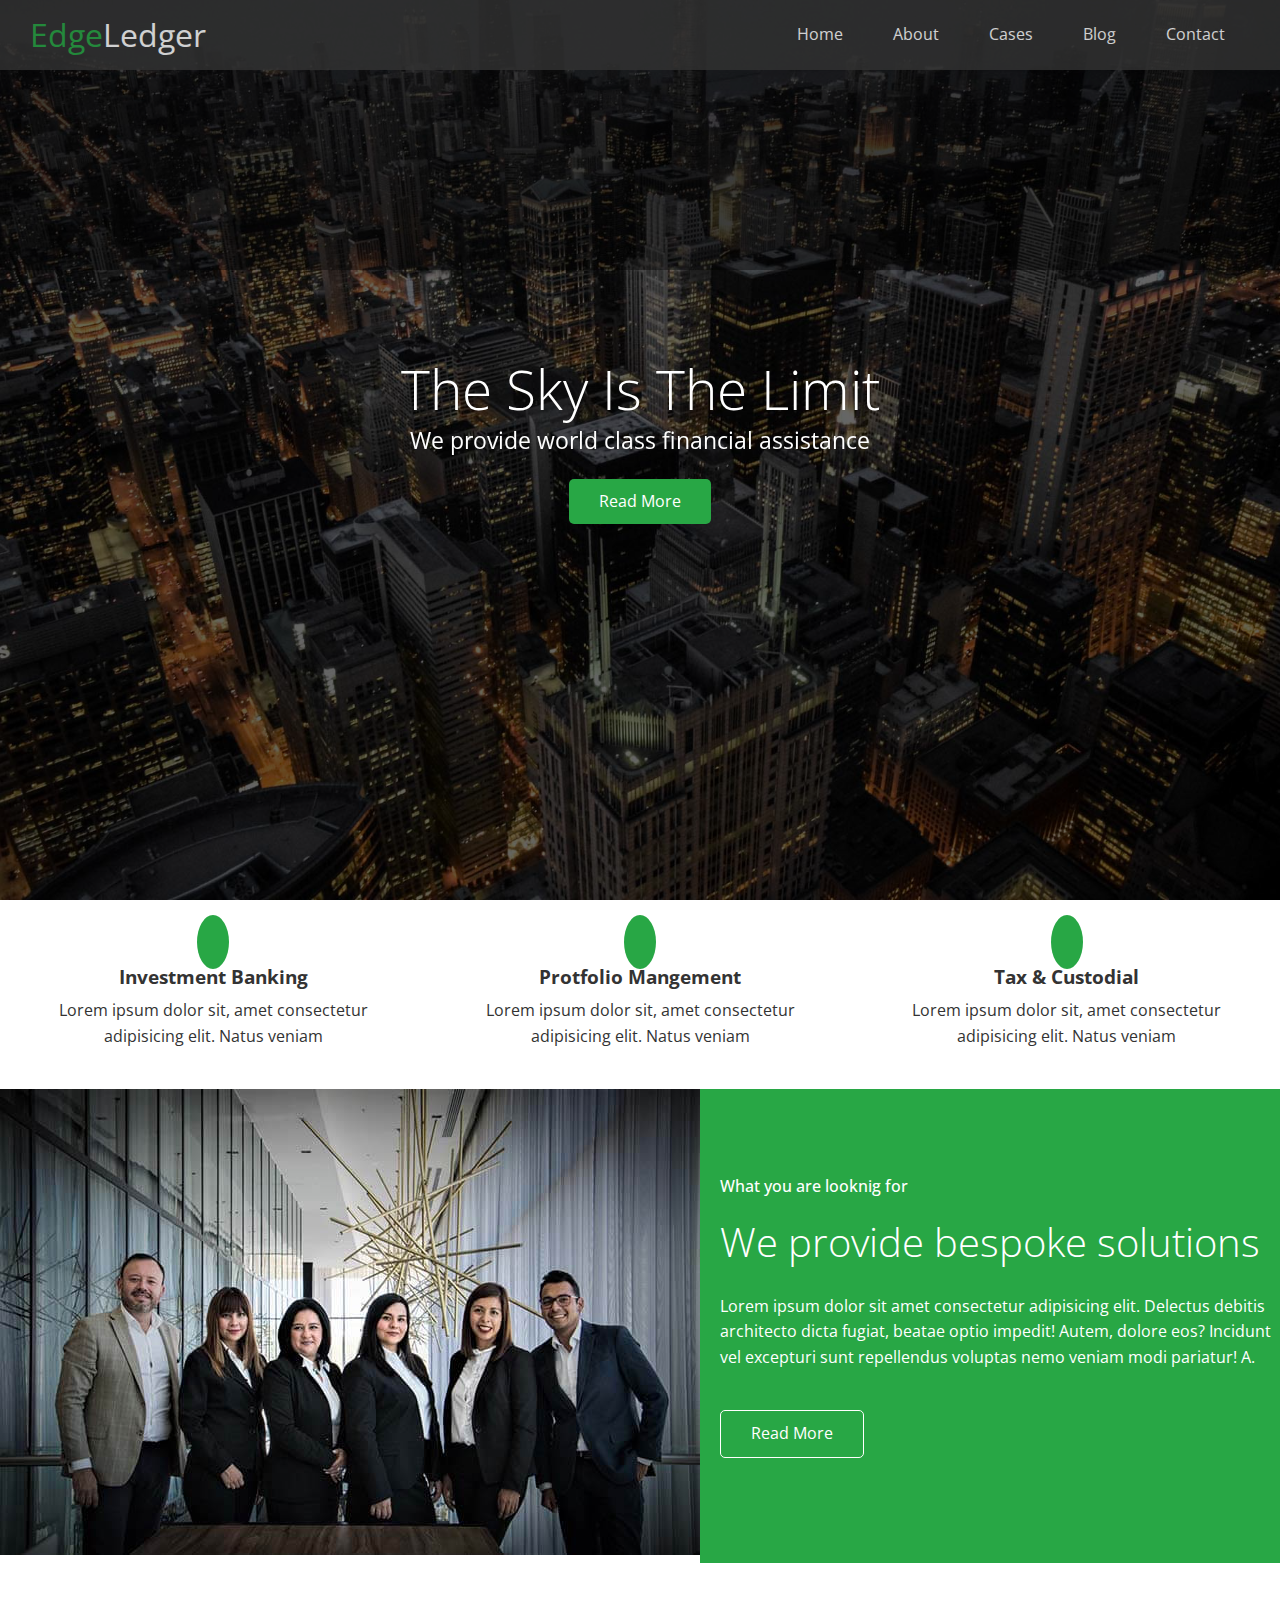
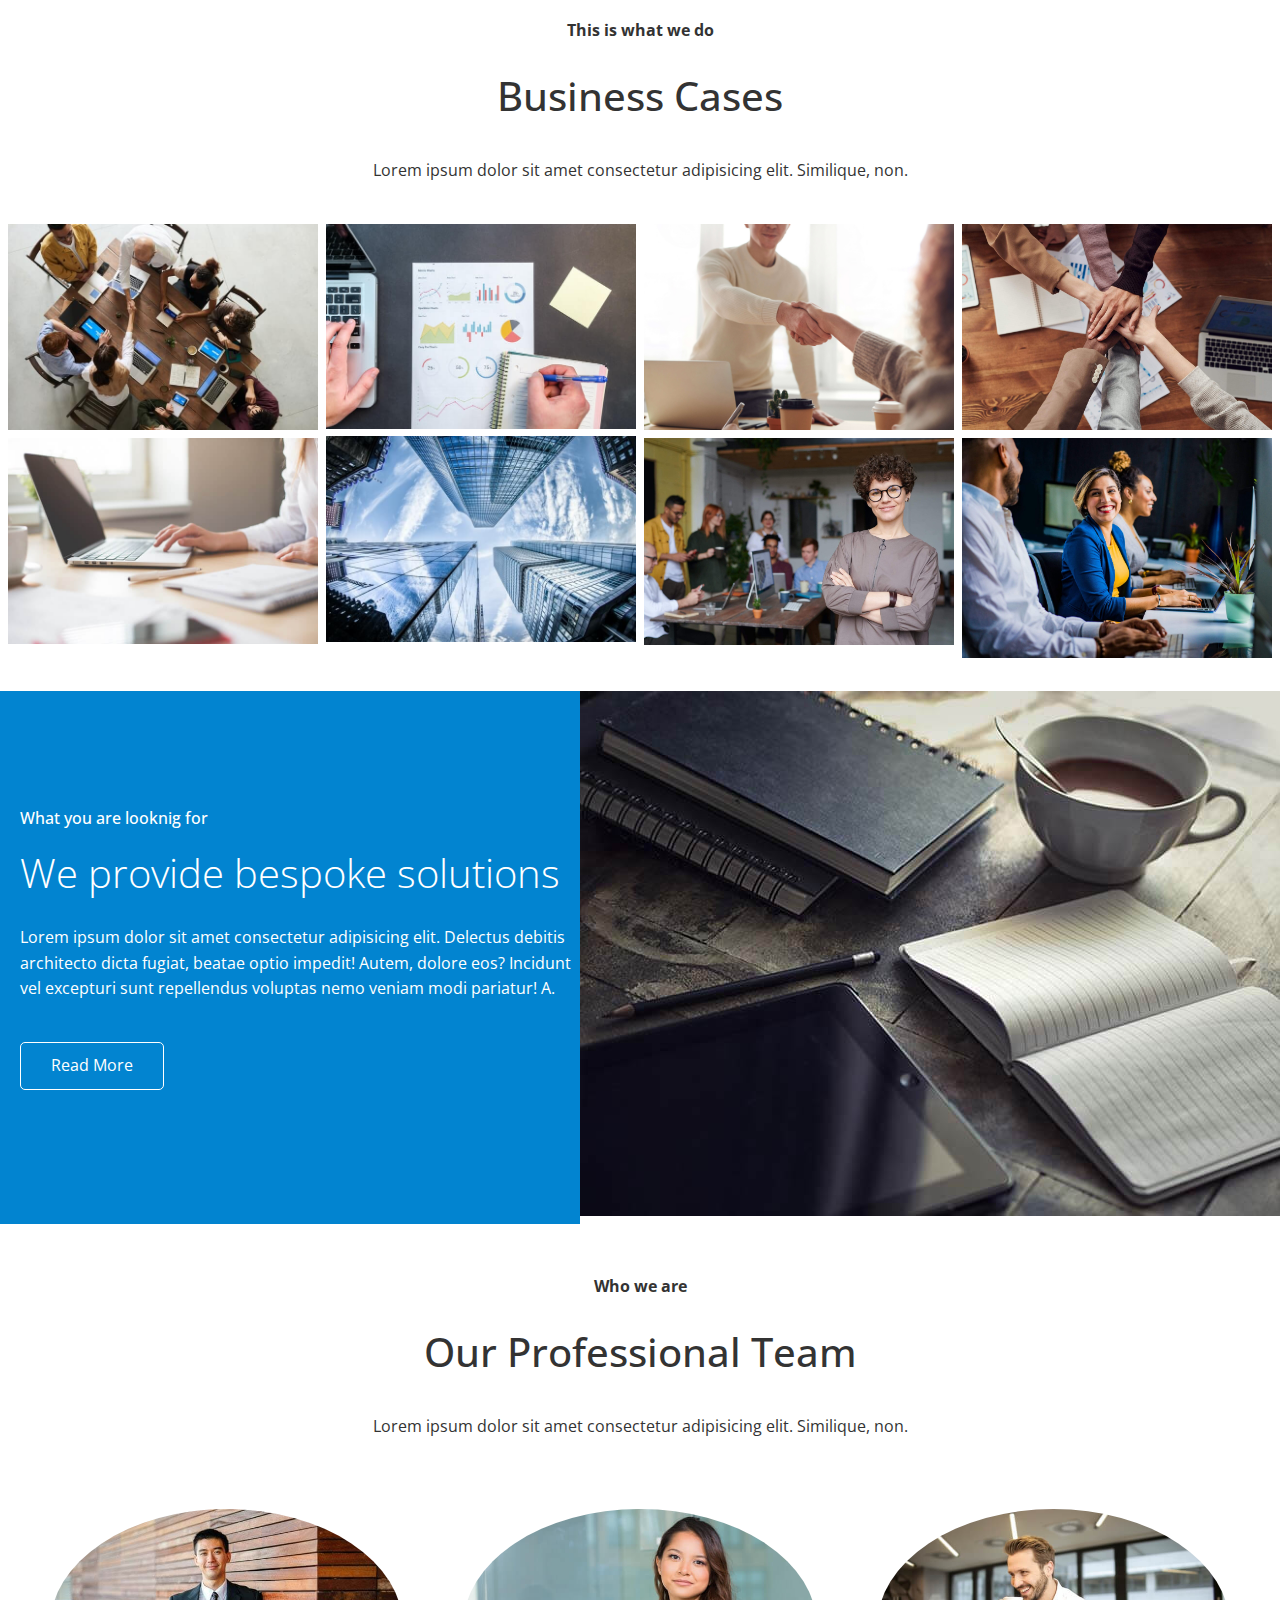
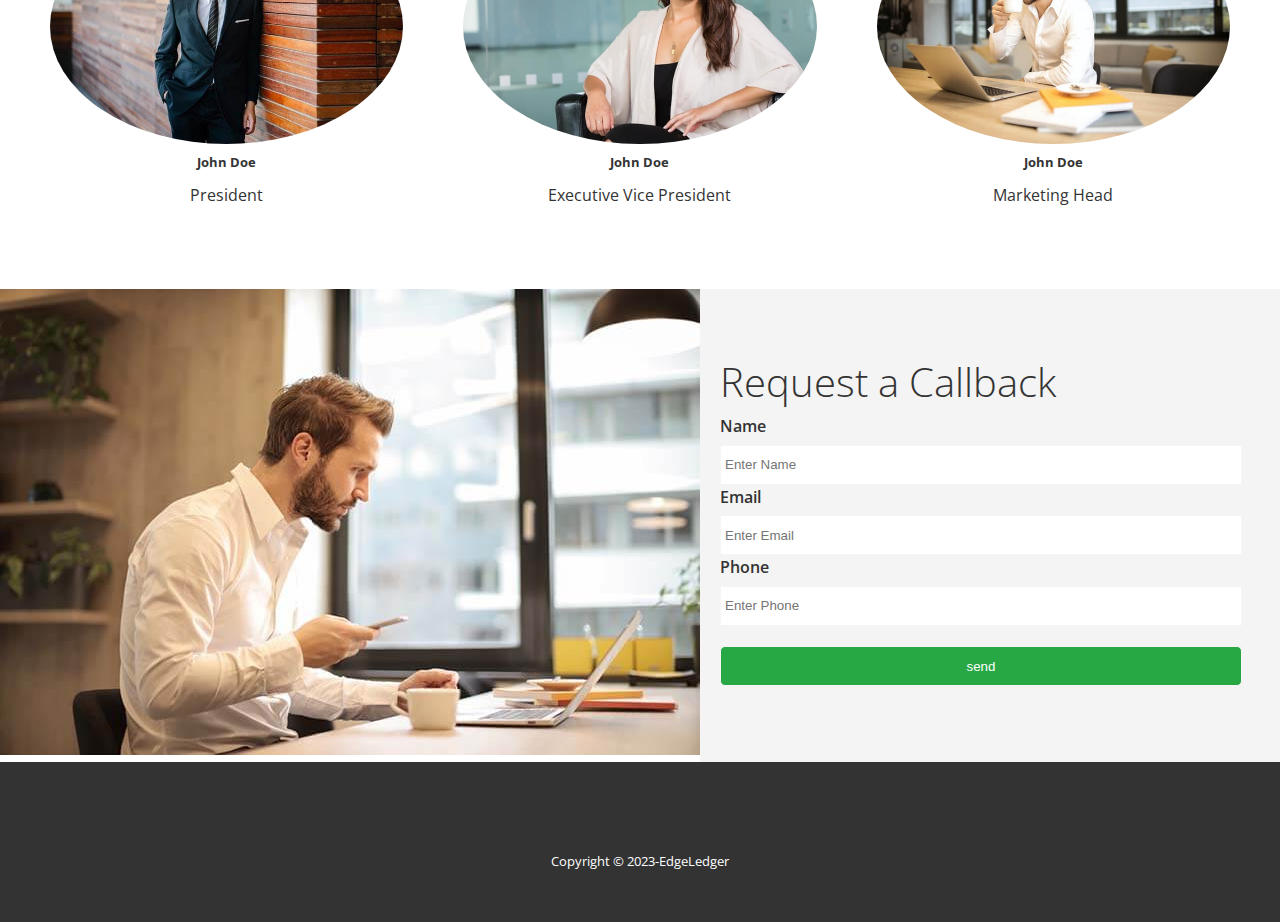
<file: index.html>
<!DOCTYPE html>
<html lang="en">
<head>
  <meta charset="UTF-8">
  <meta http-equiv="X-UA-Compatible" content="IE=edge">
  <meta name="viewport" content="width=device-width, initial-scale=1.0">
  <link rel="stylesheet" href="https://cdnjs.cloudflare.com/ajax/libs/font-awesome/6.3.0/css/all.min.css" integrity="sha512-SzlrxWUlpfuzQ+pcUCosxcglQRNAq/DZjVsC0lE40xsADsfeQoEypE+enwcOiGjk/bSuGGKHEyjSoQ1zVisanQ==" crossorigin="anonymous" referrerpolicy="no-referrer" />
  <link rel="stylesheet" href="./css/utilities.css">
  <link rel="stylesheet" href="./css/style.css">
  <link rel="shortcut icon" href="./image_resources/favicon.ico" type="image/x-icon">
  <title>Welcome to EdgeLedger</title>
 
  </style>
</head>
<body>
  <header class="hero ">
    <div  id="navbar" class="navbar top">
      <h1 class="logo">
      <span class="text-primary"> <i class="fas fa-book-open"></i> Edge</span>Ledger
      </h1>
      <nav>
        <ul>
          <li><a href="#home">Home</a></li>
          <li><a href="#about">About</a></li>
          <li><a href="#cases">Cases</a></li>
          <li><a href="./blog.html">Blog</a></li>
          <li><a href="#contact">Contact</a></li>
        </ul>
      </nav>
    </div>
    <div class="content">
      <h1>The Sky Is The Limit</h1>
      <p>We provide world class financial assistance</p>
      <a class="btn" href="./post.html"><i class="fas fa-chevron-right"></i> Read More</a>
    </div>
  </header>
  <main>
  <section class="about">
    <div class="sec-1-div boxes">
      <div class="box">
        <i class="fa-solid fa-building-columns fa-2x"></i>
        <h3>Investment Banking</h3>
        <p>Lorem ipsum dolor sit, amet consectetur adipisicing elit. Natus veniam </p>
      </div>
      <div class="box">
        <i class="fa-solid fa-book-open-reader fa-2x"></i>
        <h3>Protfolio Mangement</h3>
        <p>Lorem ipsum dolor sit, amet consectetur adipisicing elit. Natus veniam </p>
      </div>
      <div class="box">
        <i class="fa-solid fa-pencil fa-2x"></i>
        <h3>Tax & Custodial</h3>
        <p>Lorem ipsum dolor sit, amet consectetur adipisicing elit. Natus veniam </p>
      </div>
    </div>
  </section>
  <section class="flex-columns">
    <div class="row">
      <div class="culumn">
    <div class="column-1">
      <img src="./image_resources/home/people.jpg" alt="people">
    </div>
  </div>
    <div class="column">
      <div class="column-2 bg-primary">
      <h4>What you are looknig for</h4>
      <h2>We provide bespoke solutions</h2>
        <p>Lorem ipsum dolor sit amet consectetur adipisicing elit. Delectus debitis architecto dicta fugiat, beatae optio impedit! Autem, dolore eos? Incidunt vel excepturi sunt repellendus voluptas nemo veniam modi pariatur! A.</p>
        <a class="btn btn-outline" href="./blog.html"><i class="fas fa-chevron-right"></i> Read More</a>
    </div>
  </div>
  </div>
  </section>
  <sections id="cases" class="cases flex-grid section-padding">
    <header class="section-header">
      <h4>This is what we do</h4>
      <h2>Business Cases</h2>
      <p>Lorem ipsum dolor sit amet consectetur adipisicing elit. Similique, non.</p>
    </header>
    <div class="row">
      <div class="column">
        <img src="./image_resources/cases/cases1.jpg">
        <img src="./image_resources/cases/cases2.jpg">

      </div>
      <div class="column">
        <img src="./image_resources/cases/cases3.jpg">
        <img src="./image_resources/cases/cases4.jpg">

      </div>
      <div class="column">
        <img src="./image_resources/cases/cases5.jpg">
        <img src="./image_resources/cases/cases6.jpg">

      </div>
      <div class="column">
        <img src="./image_resources/cases/cases7.jpg">
        <img src="./image_resources/cases/cases8.jpg">

      </div>
    </div>
  </sections>
  <section class=" blog flex-columns ">
    <div class="row ">
    <div class="column">
      <div class="column-2 bg-secondary">
      <h4>What you are looknig for</h4>
      <h2>We provide bespoke solutions</h2>
        <p>Lorem ipsum dolor sit amet consectetur adipisicing elit. Delectus debitis architecto dicta fugiat, beatae optio impedit! Autem, dolore eos? Incidunt vel excepturi sunt repellendus voluptas nemo veniam modi pariatur! A.</p>
        <a class="btn btn-outline" href="./blog.html"> <i class="fas fa-chevron-right"></i> Read More</a>
    </div>
  </div>
  <div class="culumn">
    <div class="column-1">
      <img src="./image_resources/home/blog.jpg" alt="people">
    </div>
  </div>
  </div>
  </section>
  <section id="team" class="team section-padding">
    <header class="section-header">
      <h4>Who we are</h4>
      <h2>Our Professional Team</h2>
      <p>Lorem ipsum dolor sit amet consectetur adipisicing elit. Similique, non.</p>
    </header>
    <div class=" boxes">
      <div class="box">
        <img src="./image_resources/team/person1.jpg">
        <h5>John Doe</h5>
       <p>President</p>
      </div>
      <div class="box">
        <img src="./image_resources/team/person2.jpg">
        <h5>John Doe</h5>
       <p>Executive Vice President </p>
      </div>
      <div class="box">
        <img src="./image_resources/team/person3.jpg">
        <h5>John Doe</h5>
       <p>Marketing Head</p>
      </div>
    </div>
  </section>
  <section id="contact" class=" contact flex-columns">
    <div class="row">
      <div class="culumn">
    <div class="column-1">
      <img src="./image_resources/home/contact.jpg" alt="people">
    </div>
  </div>
    <div class="column">
      <div class="column-2 bg-light">
      <h2>Request a Callback</h2>
      <form  action="" class="form">
        <div class="form-control">
        <label for="name">Name</label>
        <input type="text" id="name" name="name" placeholder="Enter Name">
        <label for="email">Email</label>
        <input type="email" id="email" name="email"  placeholder="Enter Email" >
        <label for="phone">Phone</label>
        <input type="text" id="phone" name="phone"  placeholder="Enter Phone">
        <input type="submit" value="send" id="submit" class="btn">
      </form>
    </div>
    </div>
  </div>
  </div>
  </section>
 </main>
 <footer id="main-footer" class="main-footer bg-dark">
  <div class="footer">
  <div class="icons">
    <i class="fa-brands fa-facebook"><a href="#"></a></i>
    <i class="fa-brands fa-twitter"><a href="#"></a></i>
    <i class="fa-brands fa-youtube"><a href="#"></a></i>
    <i class="fa-brands fa-linkedin"><a href="#"></a></i>
  </div>
  <div class="copyright">
    <p>Copyright &COPY; 2023-EdgeLedger</p>
  </div>
  </div>
 </footer>
 <script
  src="https://code.jquery.com/jquery-3.6.3.js"
  integrity="sha256-nQLuAZGRRcILA+6dMBOvcRh5Pe310sBpanc6+QBmyVM="
  crossorigin="anonymous"></script>
 <script>
  const navbar =document.getElementById('navbar');
  let scrolled =false; 
 
  window.onscroll= function(){
    if(window.pageYOffset>100){
      navbar.classList.remove('top');
      if(!scrolled){
    navbar.style.transform= 'translasteY(-70px)';
  }
  setTimeout(function(){
    navbar.style.transform= 'translasteY(0)';
    scrolled=true;
  },200)
    }
    else {
      navbar.classList.add('top');
      scrolled=false;
    }
  }

 </script>
</body>
</html>
</file>
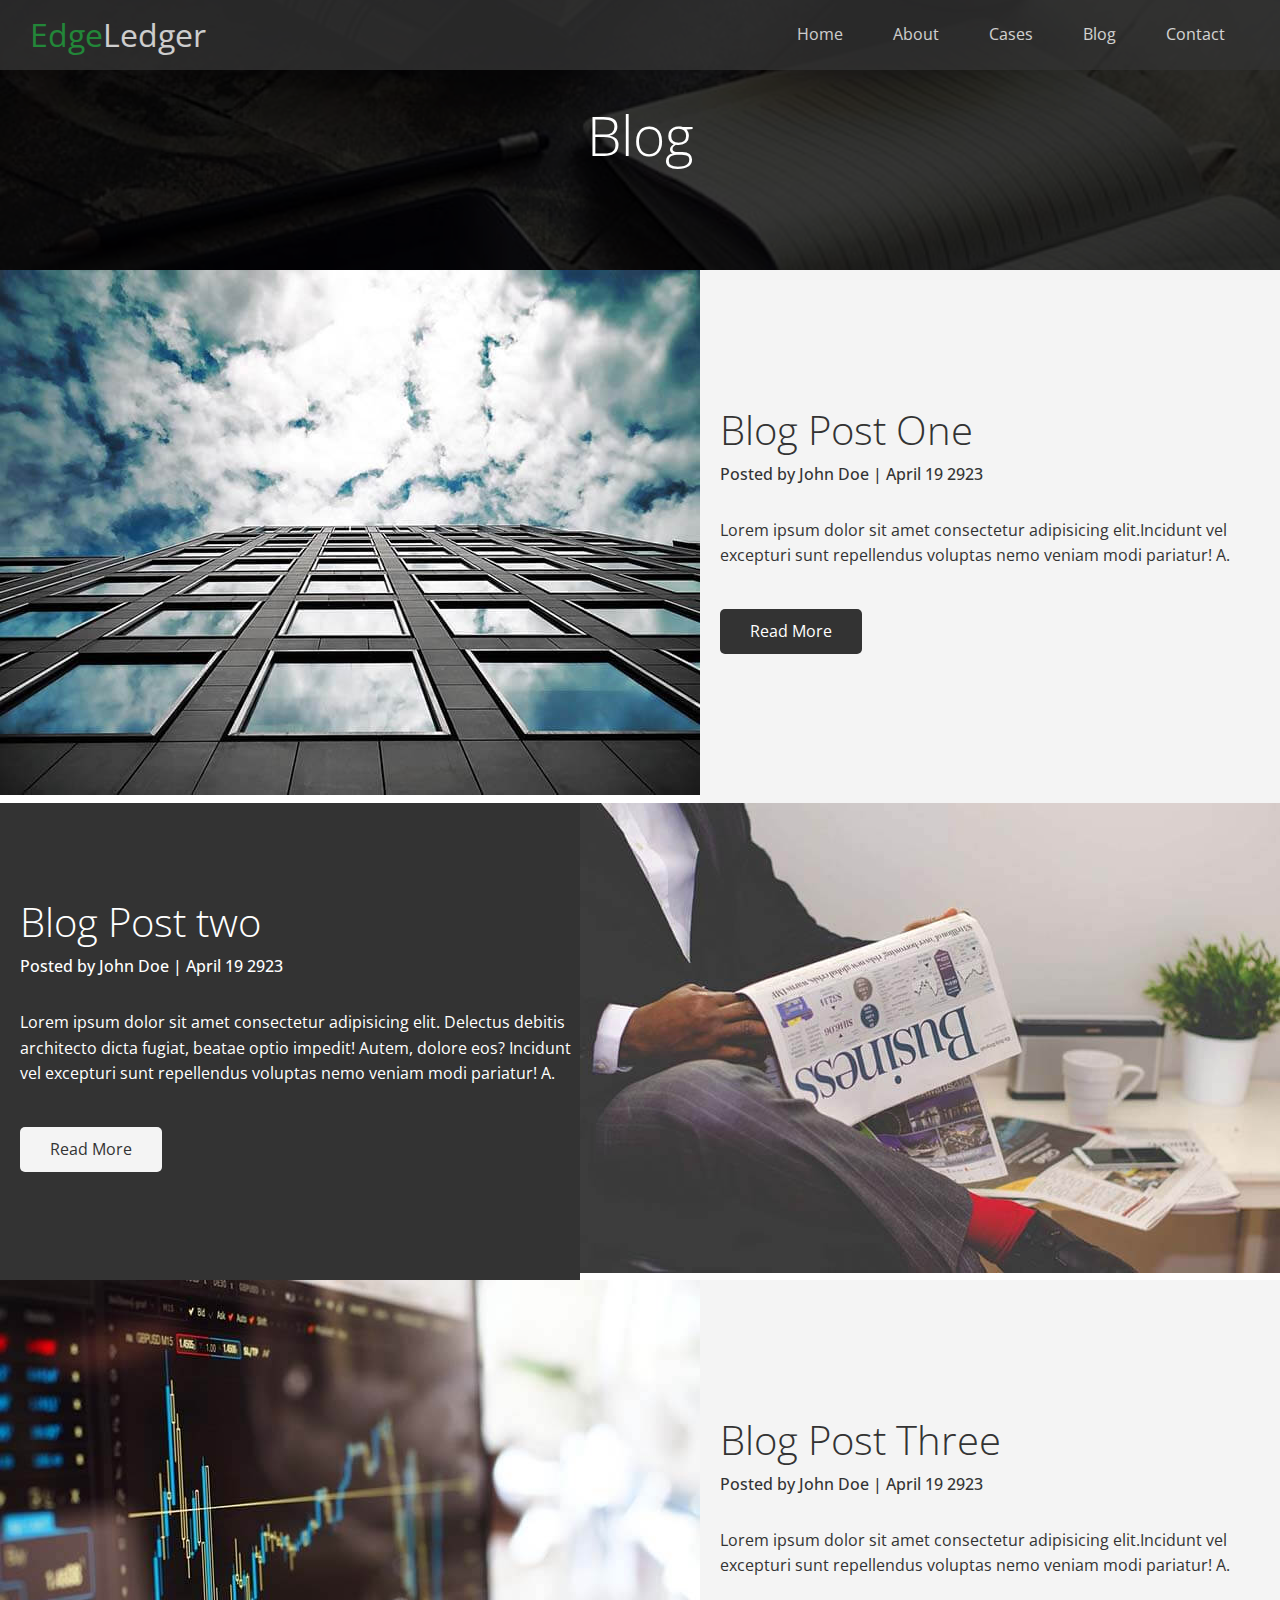
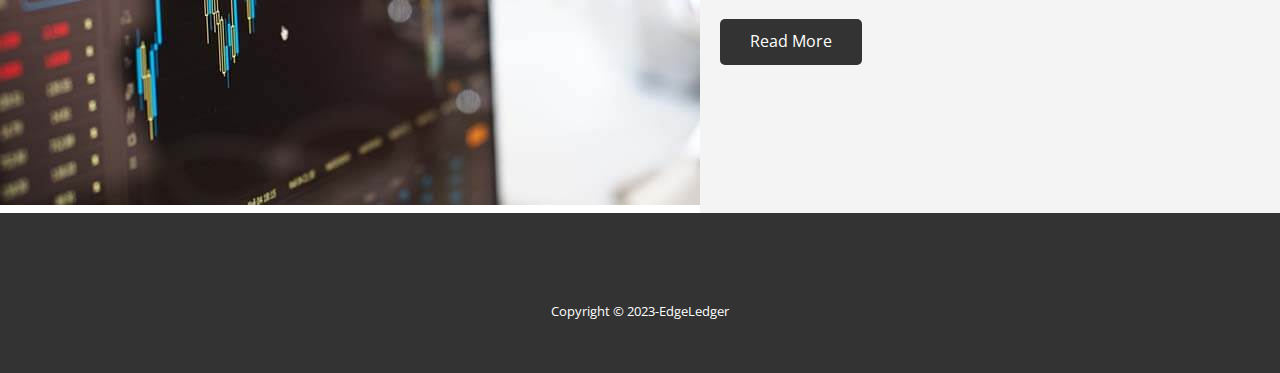
<file: blog.html>
<!DOCTYPE html>
<html lang="en">
<head>
  <meta charset="UTF-8">
  <meta http-equiv="X-UA-Compatible" content="IE=edge">
  <meta name="viewport" content="width=device-width, initial-scale=1.0">
  <link rel="stylesheet" href="https://cdnjs.cloudflare.com/ajax/libs/font-awesome/6.3.0/css/all.min.css" integrity="sha512-SzlrxWUlpfuzQ+pcUCosxcglQRNAq/DZjVsC0lE40xsADsfeQoEypE+enwcOiGjk/bSuGGKHEyjSoQ1zVisanQ==" crossorigin="anonymous" referrerpolicy="no-referrer" />
  <link rel="stylesheet" href="./css/utilities.css">
  <link rel="stylesheet" href="./css/style.css">
  <link rel="shortcut icon" href="./image_resources/favicon.ico" type="image/x-icon">
  <title>Welcome to EdgeLedger</title>
 
  </style>
</head>
<body>
  <header id="blog" class=" blog">
    <div  id="navbar" class="navbar">
      <h1 class="logo">
      <span class="text-primary"> <i class="fas fa-book-open"></i> Edge</span>Ledger
      </h1>
      <nav>
        <ul>
          <li><a href="index.html#home">Home</a></li>
          <li><a href="index.html#about">About</a></li>
          <li><a href="index.html#cases">Cases</a></li>
          <li><a href="index.html#Blog">Blog</a></li>
          <li><a href="index.html#contact">Contact</a></li>
        </ul>
      </nav>
    </div>
    <div class="content blog">
      <h1>Blog</h1>
     </div>
  </header>
  <main id="blog-main" class="main-blog">
    <section class="flex-columns">
      <div class="row">
        <div class="culumn">
      <div class="column-1">
        <img src="./image_resources/blog/blog1.jpg" alt="people">
      </div>
    </div>
      <div class="column">
        <div class="column-2 bg-light">
        <h2>Blog Post One</h2>
        <h4><i class="fas fa-user"></i> Posted by John Doe | April 19 2923</h4>
          <p>Lorem ipsum dolor sit amet consectetur adipisicing elit.Incidunt vel excepturi sunt repellendus voluptas nemo veniam modi pariatur! A.</p>
          <a class="btn btn-dark" href="post.html"> Read More</a>
      </div>
    </div>
    </div>
    </section>
    <section class=" blog flex-columns ">
      <div class="row ">
      <div class="column">
        <div class="column-2 bg-dark">
        <h2>Blog Post two</h2>
        <h4><i class="fas fa-user"></i> Posted by John Doe | April 19 2923</h4>
          <p>Lorem ipsum dolor sit amet consectetur adipisicing elit. Delectus debitis architecto dicta fugiat, beatae optio impedit! Autem, dolore eos? Incidunt vel excepturi sunt repellendus voluptas nemo veniam modi pariatur! A.</p>
          <a class="btn btn-light" href="post.html"><i class="fas fa-chevron-right"></i> Read More</a>
      </div>
    </div>
    <div class="culumn">
      <div class="column-1">
        <img src="./image_resources/blog/blog2.jpg" alt="people">
      </div>
    </div>
    </div>
    </section>
    <section class="flex-columns">
      <div class="row">
        <div class="culumn">
      <div class="column-1">
        <img src="./image_resources/blog/blog3.jpg" alt="people">
      </div>
    </div>
      <div class="column">
        <div class="column-2 bg-light">
        <h2>Blog Post Three</h2>
        <h4><i class="fas fa-user"></i> Posted by John Doe | April 19 2923</h4>
          <p>Lorem ipsum dolor sit amet consectetur adipisicing elit.Incidunt vel excepturi sunt repellendus voluptas nemo veniam modi pariatur! A.</p>
          <a class="btn btn-dark" href="post.html"> Read More</a>
      </div>
    </div>
    </div>
    </section>
  </main>
  
 <footer id="main-footer" class="main-footer bg-dark">
  <div class="footer">
  <div class="icons">
    <i class="fa-brands fa-facebook"><a href="#"></a></i>
    <i class="fa-brands fa-twitter"><a href="#"></a></i>
    <i class="fa-brands fa-youtube"><a href="#"></a></i>
    <i class="fa-brands fa-linkedin"><a href="#"></a></i>
  </div>
  <div class="copyright">
    <p>Copyright &COPY; 2023-EdgeLedger</p>
  </div>
  </div>
 </footer>
</body>
</html>
</file>
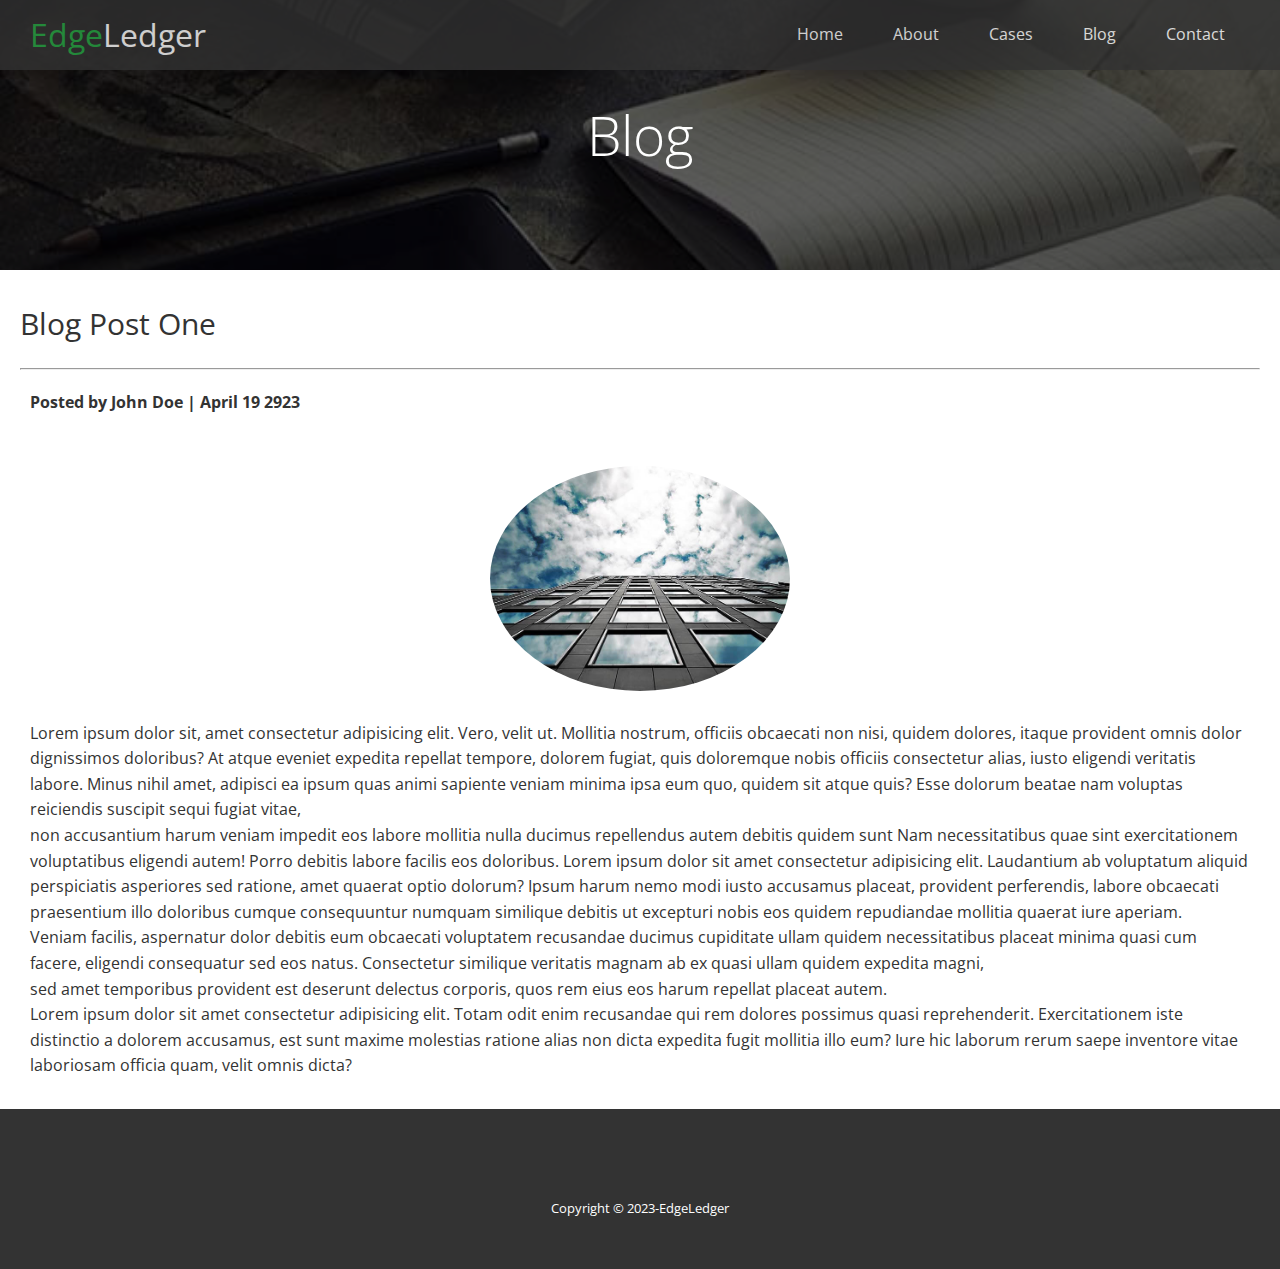
<file: post.html>
<!DOCTYPE html>
<html lang="en">
<head>
  <meta charset="UTF-8">
  <meta http-equiv="X-UA-Compatible" content="IE=edge">
  <meta name="viewport" content="width=device-width, initial-scale=1.0">
  <link rel="stylesheet" href="https://cdnjs.cloudflare.com/ajax/libs/font-awesome/6.3.0/css/all.min.css" integrity="sha512-SzlrxWUlpfuzQ+pcUCosxcglQRNAq/DZjVsC0lE40xsADsfeQoEypE+enwcOiGjk/bSuGGKHEyjSoQ1zVisanQ==" crossorigin="anonymous" referrerpolicy="no-referrer" />
  <link rel="stylesheet" href="./css/utilities.css">
  <link rel="stylesheet" href="./css/style.css">
  <link rel="shortcut icon" href="./image_resources/favicon.ico" type="image/x-icon">
  <title>Welcome to EdgeLedger</title>
 
  </style>
</head>
<body>
  <header id="blog" class=" blog">
    <div  id="navbar" class="navbar">
      <h1 class="logo">
      <span class="text-primary"> <i class="fas fa-book-open"></i> Edge</span>Ledger
      </h1>
      <nav>
        <ul>
          <li><a href="index.html#home">Home</a></li>
          <li><a href="index.html#about">About</a></li>
          <li><a href="index.html#cases">Cases</a></li>
          <li><a href="index.html#Blog">Blog</a></li>
          <li><a href="index.html#contact">Contact</a></li>
        </ul>
      </nav>
    </div>
    <div class="content blog">
      <h1>Blog</h1>
     </div>
  </header>
  <main id="main-post">
    <div class="post">
    <h2>Blog Post One</h2>
    <hr >
    <h4><i class="fas fa-user"></i> Posted by John Doe | April 19 2923</h4>
  </div>
  <div class="the-post">
    <img src="./image_resources/blog/blog1.jpg">
    <p>Lorem ipsum dolor sit, amet consectetur adipisicing elit. Vero, velit ut. Mollitia nostrum, officiis obcaecati non nisi, quidem dolores, itaque provident omnis dolor dignissimos doloribus? At atque eveniet expedita repellat tempore, dolorem fugiat, quis doloremque nobis officiis consectetur alias, iusto eligendi veritatis labore. Minus nihil amet, adipisci ea ipsum quas animi sapiente veniam minima ipsa eum quo, quidem sit atque quis? Esse dolorum beatae nam voluptas reiciendis suscipit sequi fugiat vitae,<br> non accusantium harum veniam impedit eos labore mollitia nulla ducimus repellendus autem debitis quidem sunt Nam necessitatibus quae sint exercitationem voluptatibus eligendi autem! Porro debitis labore facilis eos doloribus. Lorem ipsum dolor sit amet consectetur adipisicing elit. Laudantium ab voluptatum aliquid perspiciatis asperiores sed ratione, amet quaerat optio dolorum? Ipsum harum nemo modi iusto accusamus placeat, provident perferendis, labore obcaecati praesentium illo doloribus cumque consequuntur numquam similique debitis ut excepturi nobis eos quidem repudiandae mollitia quaerat iure aperiam.<br> Veniam facilis, aspernatur dolor debitis eum obcaecati voluptatem recusandae ducimus cupiditate ullam quidem necessitatibus placeat minima quasi cum facere, eligendi consequatur sed eos natus. Consectetur similique veritatis magnam ab ex quasi ullam quidem expedita magni,<br> sed amet temporibus provident est deserunt delectus corporis, quos rem eius eos harum repellat placeat autem.<br> Lorem ipsum dolor sit amet consectetur adipisicing elit. Totam odit enim recusandae qui rem dolores possimus quasi reprehenderit. Exercitationem iste distinctio a dolorem accusamus, est sunt maxime molestias ratione alias non dicta expedita fugit mollitia illo eum? Iure hic laborum rerum saepe inventore vitae laboriosam officia quam, velit omnis dicta?</p>
  </div>
  </main>
 <footer id="main-footer" class="main-footer bg-dark">
  <div class="footer">
  <div class="icons">
    <i class="fa-brands fa-facebook"><a href="#"></a></i>
    <i class="fa-brands fa-twitter"><a href="#"></a></i>
    <i class="fa-brands fa-youtube"><a href="#"></a></i>
    <i class="fa-brands fa-linkedin"><a href="#"></a></i>
  </div>
  <div class="copyright">
    <p>Copyright &COPY; 2023-EdgeLedger</p>
  </div>
  </div>
 </footer>
</body>
</html>
</file>
<file: css/utilities.css>
.text-primary{
  color: #28a745;
}
.text-secandery{
  color: #0284d0;
}
.btn{
  cursor: pointer;
  display: inline-block;
  color: #fff;
  background-color: #28a745 ;
  margin: 20px;
  border:none;
  border-radius: 5px;
  padding: 10px 30px ;
  /*padding-left: 15px;
  padding-right: 15px;*/
}
.btn:hover{
  opacity: 0.8;
}
.btn-primary,.bg-primary{
  background-color:  #28a745;
  color: #fff;
}

.btn-secondary, .bg-secondary{
  background-color: #0284d0;
  color: #fff;
}

.btn-dark, .bg-dark{
  background-color: #333;
  color: #fff;
}
.btn-light , .bg-light{
  background-color:#f4f4f4;
  color: #333;
}
.boxes{
  display: flex;
  text-align: center;
  align-items: center;
  justify-content: center;
  height: 100%;
}
.box{
  padding:20px;
}

.flex-columns .row{
display: flex;
flex-wrap: wrap;
width: 100%;
}
.flex-columns .column{
  display: flex;
  flex-direction: column;
  flex-basis: 100%;
  flex: 1;
}
.flex-columns .column .column-1,
.flex-columns .column .column-2{
  height: 100%;
}
.flex-columns img{
  width: 100%;
  height: 100%;
  object-fit: cover;
 
}
.flex-columns .column-2{
  display: flex;
  flex-direction: column;
  align-items: flex-start;
  justify-content: center;

}
.btn-outline{
  background: transparent;
  border: 1px #fff solid;
}

.flex-columns .column-2 h4,h2{
  margin-left: 20px;
  font-weight: 500;
}
.flex-columns .column-2 h2{
  font-size: 40px;
}
.flex-columns .column-2 p{
  margin-left: 20px;
}
.section-header{
  padding :30px;
  display: flex;
  flex-direction: column;
  align-items: center;
  justify-content: center;
  text-align: center;
}
.section-header h2{
  font-size: 40px;
  margin: 20px 0;
}

.section-padding{
  padding: 20px 20px 40px;
}
.flex-grid .row{
  display: flex;
  flex-wrap: wrap;
  padding: 0 4px;
}
.flex-grid .column{
  flex:25%;
  max-width: 25%;
  padding: 0 4px;
}
</file>
<file: css/style.css>
@import url('https://fonts.googleapis.com/css2?family=Open+Sans:wght@300;400&display=swap');

*{
  box-sizing: border-box;
  padding: 0;
  margin: 0;
}
body{
  font-family:'Open Sans', sans-serif;
  background: #fff;
  color: #333;
  line-height: 1.6;
}
ul{
  list-style: none;
}
a{
  color: #333;
  text-decoration: none;
}
h1,h3{
  font-weight: 300;
  line-height: 1.2;
}
p{
  margin: 10px 0;
}
img{
  width: 100%;
}
.navbar{
  display: flex;
  align-items: center;
  justify-content: space-between;
  background-color: #333;
  color: #fff;
  opacity: 0.8;
  width: 100%;
  height: 70px;
  position: fixed;
  top: 0px;
  padding: 0 30px;
  transition: 0.5s;
}
#navbar .navbar .top{
  background:transparent;
}
#navbar ul {
  display: flex;
  flex-direction: row;
  
}
.navbar a{
  color: #fff;
  padding:10px 20px;
  margin: 0 5px;
}
.navbar a:hover{
  border-bottom: #28a745 2px solid;
}
.navbar .logo{
  font-weight: 400;
}
 .hero {
  background: url('../image_resources/home/showcase.jpg') no-repeat center center/cover;
  height: 100vh;
  color: #fff;
  position: relative;/* to overlay*/
}
 .hero .content{
  display: flex;
  flex-direction: column;
  align-items: center;
  justify-content: center;
  text-align: center;
  height: 100%;
  padding: 0 20px;
}
.hero .content h1{
  font-size:55px ;
}
.hero .content p{
  font-size: 23px;
  max-width: 600px;
  margin:  0 30px;
}
 .hero::before{ /* to overlay it over the img */
  content:'';
  position: absolute;
  top: 0;
  left: 0;
  height: 100%; /* important so it will cover the whole img+the width*/
  width: 100%;
  background: rgba(0,0,0,0.6);
}
.hero * { /*so the text over the overlay will be over the overlay*/
  z-index: 10; 
}
.section-1{
  background-color: #f4f4f4;
}
.box {
  padding: 30px;
}
.box i{
  padding:1rem;
  background: #28a745 ;
  color: #fff;
  border-radius: 50%;
  margin-bottom: 15px;
}
.box h3{
  margin: 10px 0;
  font-weight: bold;
}
.flex-columns .column-2 h4{
  margin-left: 20px;
  font-weight: 500;
  margin-bottom: 10px;
}
.flex-columns .column-2 h2{
  margin-left: 20px;
  font-size: 40px;
  font-weight: 100;
}
.flex-columns .column-2 p{
  margin:20px 0 ;
  margin-left: 20px;
 
}


.cases img:hover{
  opacity: 0.7;
  cursor: pointer;
}

.flex-columns .column .column-1 h4{
  margin-left: 20px;
  font-weight: 500;
  margin-bottom: 10px;
}
.flex-columns .column .column-1 h2{
  margin-left: 20px;
  font-size: 40px;
  font-weight: 100;
}
.flex-columns .column .column-1 p{
  margin:20px 0 ;
  margin-left: 20px;
 
}
.box img{
  border-radius: 50%
}
 .form{
  display: flex;
  flex-direction: column;
  font-weight: 600;
  width: 100%;
}

 .form label{
  display: block;
  margin-left:20px ;
  margin-bottom: 5px;
  font-weight: 600;
}
.form .form-control{
  margin-bottom: 15px;
}
.form input{
  margin:0 20px ;
  padding: 4px;
  width: 90%;
  height:40px ;
  border:#f5f5f5 1px solid;
}
.form input:focus{
  outline-color: #28a745;
}

.form .btn{
  margin-top: 20px;
  padding:12px ;
}

.footer {
  display: flex;
  flex-direction: column;
  align-items: center;
  justify-content: center;
  text-align: center;
  height: 160px;
}
.footer .icons{
  font-size: 30px;
}
.footer .icons i{
 
  padding:0 10px ;
}
.footer .icons i:hover{
  cursor: pointer;
  color: #28a745;
}
.footer .copyright p{
  margin-top: 0;
  font-size: 13px;
}

@media(max-width:786px){
 
  .navbar{
    display: flex;
    flex-direction: column;
    height: 120px;
    padding: 20px;
  }
  .navbar a{
    padding: 10px 10px;
    margin: 0 3px;
  }
  .hero .content h1{
    font-size: 40px;
  }
  .hero .content p{
    font-size: 20px;
  }
  .boxes {
  flex-direction: column;
  }
  .flex-columns .column ,.flex-grid .column{
    flex: 100%;
    max-width: 100%;
  }
  .team img{
    width: 70%;
  }
}
/*blog page*/

 #blog .blog {
  background: url('../image_resources/home/blog.jpg') no-repeat center center/cover;
  height: 30vh;
  
}
 .blog .content{
    display: flex;
  flex-direction: column;
  align-items: center;
  justify-content: center;
  text-align: center;
  height: 100%;
  padding: 0 20px;
  }
  .blog .content h1{
  font-size:55px ;
  margin: auto;
  color: #fff;
 }
 .blog::before{ /* to overlay it over the img */
  content:'';
  position: absolute;
  top: 0;
  left: 0;
  height: 30%; /* important so it will cover the whole img+the width*/
  width: 100%;
  background: rgba(0,0,0,0.4);
}
.blog * { /*so the text over the overlay will be over the overlay*/
  z-index: 10; 
}
 
 /*
 position: relative;
 #blog  .blog .content{
 display: flex;
 flex-direction: column;
 align-items: center;
 justify-content: center;
 text-align: center;
 height: 100%;
 padding: 0 20px;
}
#blog   .blog .content h1{
 font-size:55px ;
}
#blog  .blog .content p{
 font-size: 23px;
 max-width: 600px;
 margin:  0 30px;
}
 #blog  .hero .blog::before{ /* to overlay it over the img *//*
 content:'';
 position: absolute;
 top: 0;
 left: 0;
 height: 100%; /* important so it will cover the whole img+the width*/ /*

 background: rgba(0,0,0,0.6);
}
#blog  .hero .blog * { /*so the text over the overlay will be over the overlay*/ /*
 z-index: 10; 
}*/
/* */
#main-post .post h2{
  font-weight: 400;
  font-size: 30px;
  margin-top: 30px;
}
#main-post .post hr{
  margin: 20px;
  color: #f4f4f4;
}
#main-post .post h4{
  margin: 30px;
  margin-top: 10px;
}
#main-post .the-post{
  display: flex;
  flex-direction: column;
  align-items: center;
  justify-content: center;
}
#main-post .the-post img{
  margin-top: 20px;
  width: 300px;
  border-radius: 50%;
}
#main-post .the-post p{
  margin: 30px;
}
</file>
